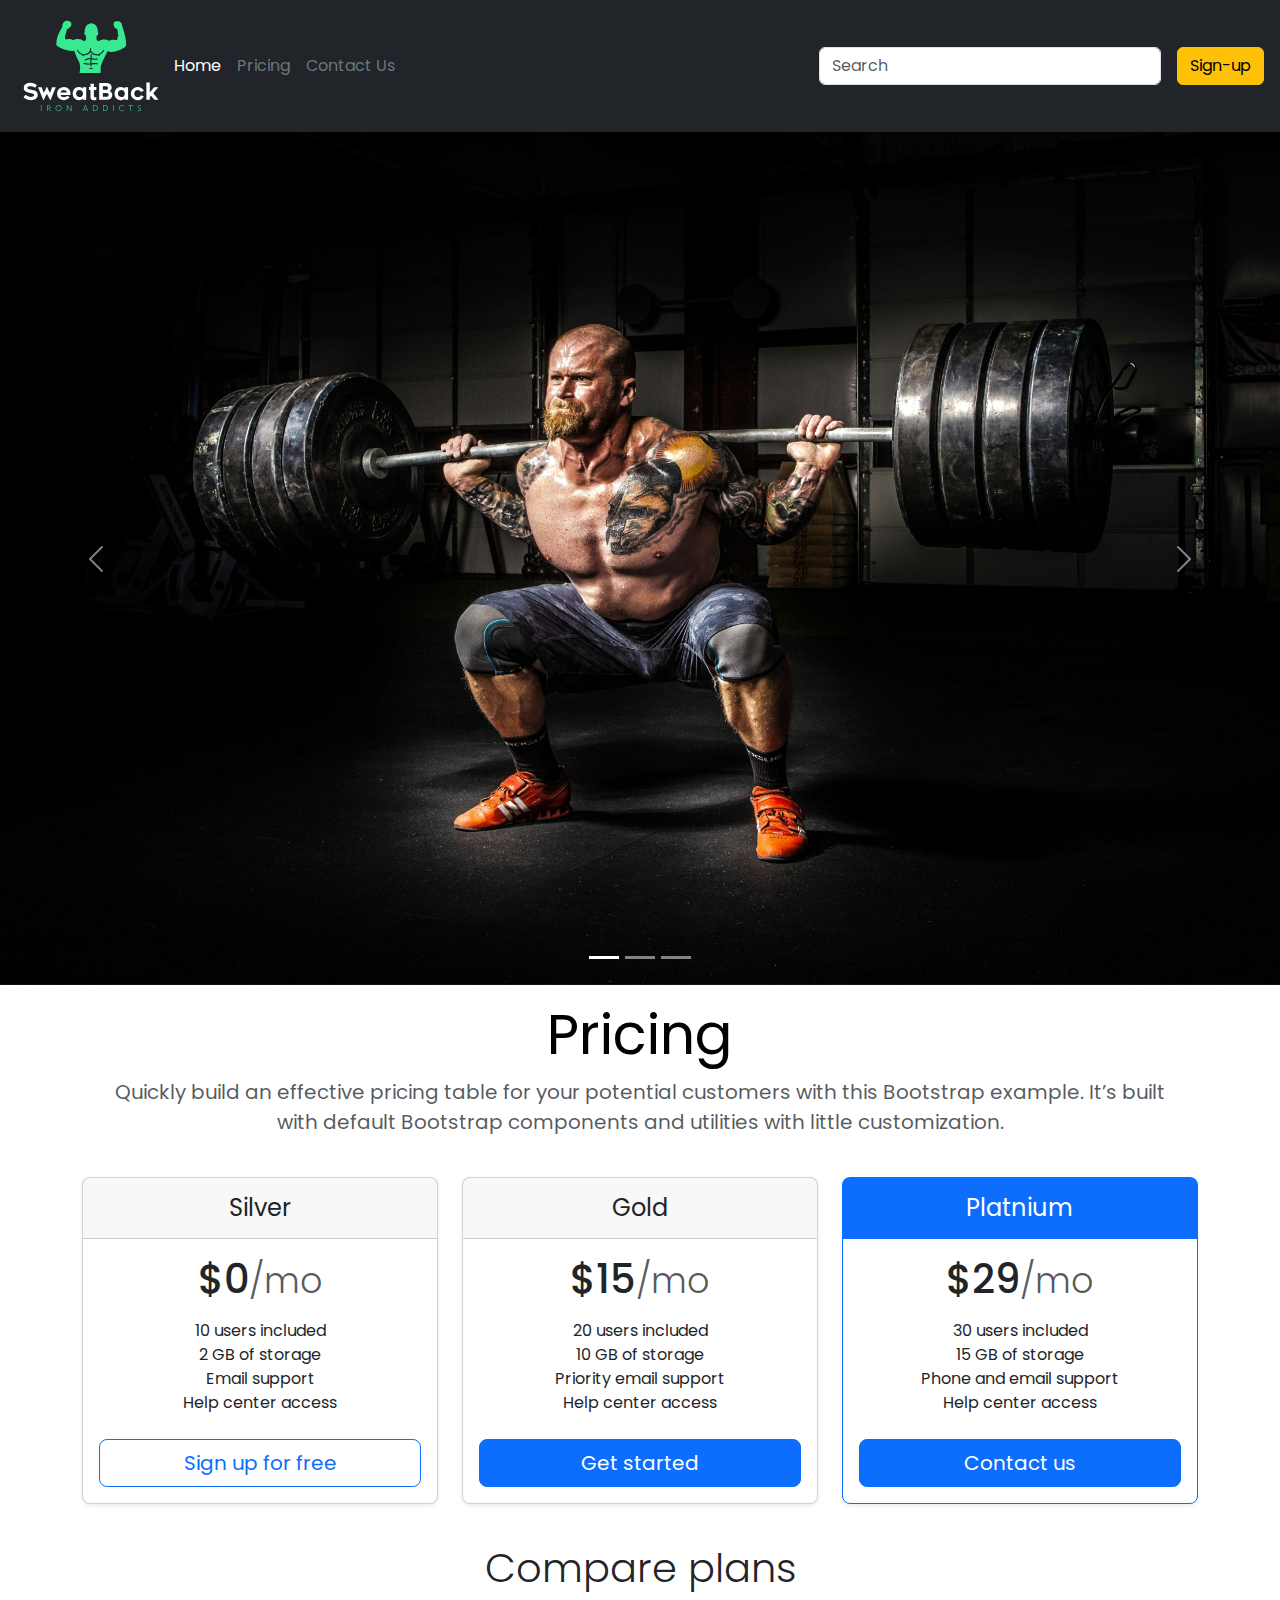
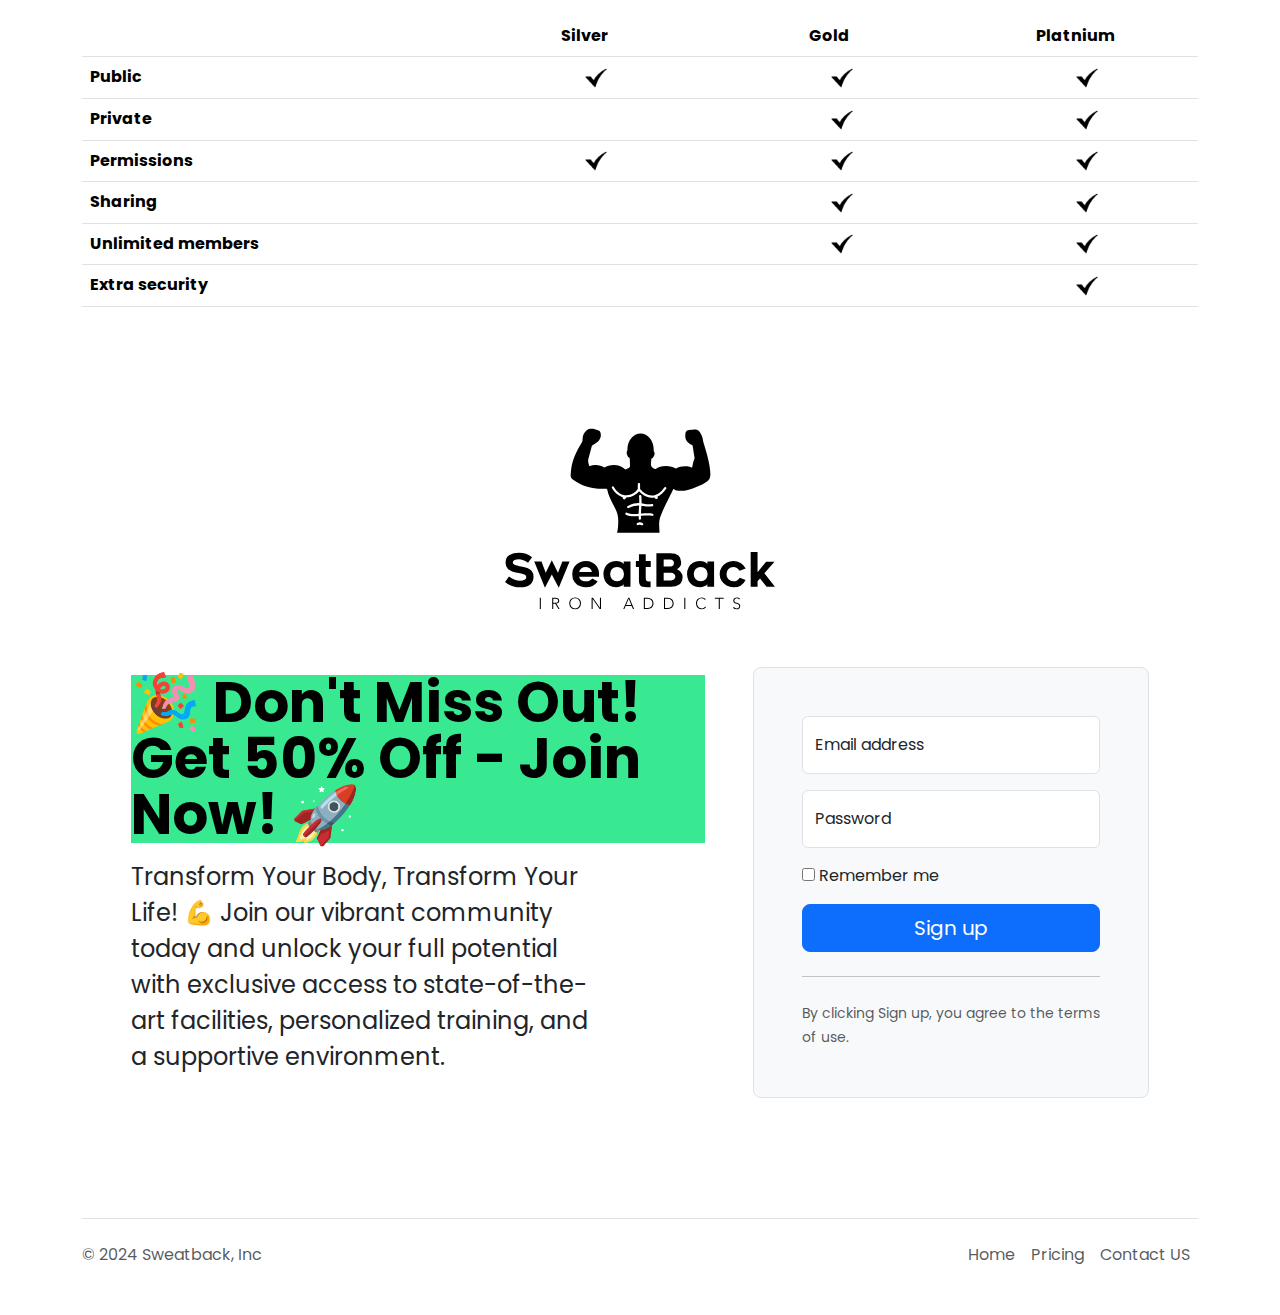
<file: pages/pricing.html>
<!DOCTYPE html>
<html lang="en">

<head>
    <meta charset="UTF-8" />
    <meta name="viewport" content="width=device-width, initial-scale=1.0" />
    <link rel="stylesheet" href="../css/pricing.css" />
    <link href="https://cdn.jsdelivr.net/npm/bootstrap@5.3.3/dist/css/bootstrap.min.css" rel="stylesheet"
        integrity="sha384-QWTKZyjpPEjISv5WaRU9OFeRpok6YctnYmDr5pNlyT2bRjXh0JMhjY6hW+ALEwIH" crossorigin="anonymous" />

    <link rel="preconnect" href="https://fonts.googleapis.com">
    <link rel="preconnect" href="https://fonts.gstatic.com" crossorigin>
    <link
        href="https://fonts.googleapis.com/css2?family=Poppins:ital,wght@0,100;0,200;0,300;0,400;0,500;0,600;0,700;0,800;0,900;1,100;1,200;1,300;1,400;1,500;1,600;1,700;1,800;1,900&display=swap"
        rel="stylesheet">

    <title>Sweatback - Iron Addicts</title>
</head>

<body>

    <!-- NAVIGATION BAR AND LOGO -->

    <div class="wrapper">
        <header class="p-3 text-bg-dark">
            <div class="containbox">
                <div class="d-flex flex-wrap align-items-center justify-content-center justify-content-lg-start">
                    <a href="/" class="d-flex align-items-center mb-2 mb-lg-0 text-white text-decoration-none">

                        <a href="../index.html"><img src="../images/sweatback-color-nobng.svg" alt="" width="150" height="100"></img></a>

                        <ul
                            class="nav col-12 col-lg-auto me-lg-auto mb-2 justify-content-space-around align-items-center mb-md-0">
                            <li><a href="../index.html" class="nav-link px-2 text-white" !important>Home</a></li>
                            <li><a href="../pages/pricing.html" class="nav-link px-2 text-secondary">Pricing</a></li>
                            <li><a href="../pages/contact.html" class="nav-link px-2 text-secondary">Contact Us</a></li>
                        </ul>

                        <form class="col-12 col-lg-auto mb-3 mb-lg-0 me-lg-3" role="search">
                            <input class="form-control" type="search" placeholder="Search" aria-label="Search">
                        </form>

                        <div class="text-end">
                                                        
                            <a href="../pages/contact.html"><button type="button" class="btn btn-warning">Sign-up</button></div></a>
                        </div>
                </div>
            </div>
        </header>

        <!-- CAROUSEL SLIDESHOW -->

        <div id="carouselExampleIndicators" class="carousel slide">
            <div class="carousel-indicators">
                <button type="button" data-bs-target="#carouselExampleIndicators" data-bs-slide-to="0" class="active"
                    aria-current="true" aria-label="Slide 1"></button>
                <button type="button" data-bs-target="#carouselExampleIndicators" data-bs-slide-to="1"
                    aria-label="Slide 2"></button>
                <button type="button" data-bs-target="#carouselExampleIndicators" data-bs-slide-to="2"
                    aria-label="Slide 3"></button>
            </div>
            <div class="carousel-inner">
                <div class="carousel-item active">
                    <img src="../images/squat.jpg" class="d-block w-100" alt="...">
                </div>
                <div class="carousel-item">
                    <img src="../images/leg-press.jpg" class="d-block w-100" alt="...">
                </div>
                <div class="carousel-item">
                    <img src="../images/jumprope.jpg" class="d-block w-100" alt="...">
                </div>
            </div>
            <button class="carousel-control-prev" type="button" data-bs-target="#carouselExampleIndicators"
                data-bs-slide="prev">
                <span class="carousel-control-prev-icon" aria-hidden="true"></span>
                <span class="visually-hidden">Previous</span>
            </button>
            <button class="carousel-control-next" type="button" data-bs-target="#carouselExampleIndicators"
                data-bs-slide="next">
                <span class="carousel-control-next-icon" aria-hidden="true"></span>
                <span class="visually-hidden">Next</span>
            </button>
        </div>

        <div class="container">
            <div class="pricing-header p-3 pb-md-4 mx-auto text-center">
                <h1 class="display-4 fw-normal text-body-emphasis">Pricing</h1>
                <p class="fs-5 text-body-secondary">Quickly build an effective pricing table for your potential
                    customers
                    with this Bootstrap example. It’s built with default Bootstrap components and utilities with little
                    customization.</p>
            </div>

            <main>
                <div class="row row-cols-1 row-cols-md-3 mb-3 text-center">
                    <div class="col">
                        <div class="card mb-4 rounded-3 shadow-sm">
                            <div class="card-header py-3">
                                <h4 class="my-0 fw-normal">Silver</h4>
                            </div>
                            <div class="card-body">
                                <h1 class="card-title pricing-card-title">$0<small
                                        class="text-body-secondary fw-light">/mo</small></h1>
                                <ul class="list-unstyled mt-3 mb-4">
                                    <li>10 users included</li>
                                    <li>2 GB of storage</li>
                                    <li>Email support</li>
                                    <li>Help center access</li>
                                </ul>
                                <button type="button" class="w-100 btn btn-lg btn-outline-primary">Sign up for
                                    free</button>
                            </div>
                        </div>
                    </div>
                    <div class="col">
                        <div class="card mb-4 rounded-3 shadow-sm">
                            <div class="card-header py-3">
                                <h4 class="my-0 fw-normal">Gold</h4>
                            </div>
                            <div class="card-body">
                                <h1 class="card-title pricing-card-title">$15<small
                                        class="text-body-secondary fw-light">/mo</small></h1>
                                <ul class="list-unstyled mt-3 mb-4">
                                    <li>20 users included</li>
                                    <li>10 GB of storage</li>
                                    <li>Priority email support</li>
                                    <li>Help center access</li>
                                </ul>
                                <button type="button" class="w-100 btn btn-lg btn-primary">Get started</button>
                            </div>
                        </div>
                    </div>
                    <div class="col">
                        <div class="card mb-4 rounded-3 shadow-sm border-primary">
                            <div class="card-header py-3 text-bg-primary border-primary">
                                <h4 class="my-0 fw-normal">Platnium</h4>
                            </div>
                            <div class="card-body">
                                <h1 class="card-title pricing-card-title">$29<small
                                        class="text-body-secondary fw-light">/mo</small></h1>
                                <ul class="list-unstyled mt-3 mb-4">
                                    <li>30 users included</li>
                                    <li>15 GB of storage</li>
                                    <li>Phone and email support</li>
                                    <li>Help center access</li>
                                </ul>
                                <button type="button" class="w-100 btn btn-lg btn-primary">Contact us</button>
                            </div>
                        </div>
                    </div>
                </div>

                <h2 class="display-6 text-center mb-4">Compare plans</h2>

                <div class="table-responsive">
                    <table class="table text-center">
                        <thead>
                            <tr>
                                <th style="width: 34%;"></th>
                                <th style="width: 22%;">Silver</th>
                                <th style="width: 22%;">Gold</th>
                                <th style="width: 22%;">Platnium</th>
                            </tr>
                        </thead>
                        <tbody>
                            <tr>
                                <th scope="row" class="text-start">Public</th>
                                <td><svg class="bi" width="24" height="24">
                                        <img src="../images/check-mark.png" alt="" width="24" height="24">
                                    </svg></td>
                                <td><svg class="bi" width="24" height="24">
                                        <img src="../images/check-mark.png" alt="" width="24" height="24">
                                    </svg></td>
                                <td><svg class="bi" width="24" height="24">
                                        <img src="../images/check-mark.png" alt="" width="24" height="24">
                                    </svg></td>
                            </tr>
                            <tr>
                                <th scope="row" class="text-start">Private</th>
                                <td></td>
                                <td><svg class="bi" width="24" height="24">
                                        <img src="../images/check-mark.png" alt="" width="24" height="24">
                                    </svg></td>
                                <td><svg class="bi" width="24" height="24">
                                        <img src="../images/check-mark.png" alt="" width="24" height="24">
                                    </svg></td>
                            </tr>
                        </tbody>

                        <tbody>
                            <tr>
                                <th scope="row" class="text-start">Permissions</th>
                                <td><svg class="bi" width="24" height="24">
                                        <img src="../images/check-mark.png" alt="" width="24" height="24">
                                    </svg></td>
                                <td><svg class="bi" width="24" height="24">
                                        <img src="../images/check-mark.png" alt="" width="24" height="24">
                                    </svg></td>
                                <td><svg class="bi" width="24" height="24">
                                        <img src="../images/check-mark.png" alt="" width="24" height="24">
                                    </svg></td>
                            </tr>
                            <tr>
                                <th scope="row" class="text-start">Sharing</th>
                                <td></td>
                                <td><svg class="bi" width="24" height="24">
                                        <img src="../images/check-mark.png" alt="" width="24" height="24">
                                    </svg></td>
                                <td><svg class="bi" width="24" height="24">
                                        <img src="../images/check-mark.png" alt="" width="24" height="24">
                                    </svg></td>
                            </tr>
                            <tr>
                                <th scope="row" class="text-start">Unlimited members</th>
                                <td></td>
                                <td><svg class="bi" width="24" height="24">
                                        <img src="../images/check-mark.png" alt="" width="24" height="24">
                                    </svg></td>
                                <td><svg class="bi" width="24" height="24">
                                        <img src="../images/check-mark.png" alt="" width="24" height="24">
                                    </svg></td>
                            </tr>
                            <tr>
                                <th scope="row" class="text-start">Extra security</th>
                                <td></td>
                                <td></td>
                                <td><svg class="bi" width="24" height="24">
                                        <img src="../images/check-mark.png" alt="" width="24" height="24">
                                    </svg></td>
                            </tr>
                        </tbody>
                    </table>
                </div>
        </div>
        </main>














        <!-- JOIN NOW SIGNUP  -->


        <div class="container col-xl-10 col-xxl-8 px-4 py-5">
            <div class="row align-items-center g-lg-5 py-5">
                <img src="../images/sweatback-blk-nobng.svg" alt="" width="250" height="200" class="center"></img>
                <div class="col-lg-7 text-center text-lg-start">
                    <div class="newsletter-animation"><h1 class="display-4 fw-bold lh-1 text-body-emphasis mb-3">🎉 Don't Miss Out! Get 50% Off - Join Now! 🚀
                    </h1></div>
                    <p class="col-lg-10 fs-4">Transform Your Body, Transform Your Life! 💪 Join our vibrant community
                        today
                        and unlock your full potential with exclusive access to state-of-the-art facilities,
                        personalized
                        training, and a supportive environment. </p>
                </div>
                <div class="col-md-10 mx-auto col-lg-5">
                    <form class="p-4 p-md-5 border rounded-3 bg-body-tertiary">
                        <div class="form-floating mb-3">
                            <input type="email" class="form-control" id="floatingInput" placeholder="name@example.com">
                            <label for="floatingInput">Email address</label>
                            <div data-lastpass-icon-root=""
                                style="position: relative !important; height: 0px !important; width: 0px !important; float: left !important;">
                            </div>
                        </div>
                        <div class="form-floating mb-3">
                            <input type="password" class="form-control" id="floatingPassword" placeholder="Password">
                            <label for="floatingPassword">Password</label>
                            <div data-lastpass-icon-root=""
                                style="position: relative !important; height: 0px !important; width: 0px !important; float: left !important;">
                            </div>
                        </div>
                        <div class="checkbox mb-3">
                            <label>
                                <input type="checkbox" value="remember-me"> Remember me
                            </label>
                        </div>
                        <button class="w-100 btn btn-lg btn-primary" type="submit">Sign up</button>
                        <hr class="my-4">
                        <small class="text-body-secondary">By clicking Sign up, you agree to the terms of use.</small>
                    </form>
                </div>
            </div>

        </div>

        <!-- FOOTER LAYOUT -->

        <div class="container">
            <footer class="d-flex flex-wrap justify-content-between align-items-center py-3 my-4 border-top">
                <p class="col-md-4 mb-0 text-body-secondary">© 2024 Sweatback, Inc</p>

                <a href="/"
                    class="col-md-4 d-flex align-items-center justify-content-center mb-3 mb-md-0 me-md-auto link-body-emphasis text-decoration-none">
                    <svg class="bi me-2" width="40" height="32">
                        <use xlink:href="#bootstrap"></use>
                    </svg>
                </a>

                <ul class="nav col-md-4 justify-content-end">
                    <li class="nav-item"><a href="../index.html" class="nav-link px-2 text-body-secondary">Home</a></li>
                    <li class="nav-item"><a href="../pages/pricing.html" class="nav-link px-2 text-body-secondary">Pricing</a></li>
                    <li class="nav-item"><a href="../pages/contact.html" class="nav-link px-2 text-body-secondary">Contact US</a></li>
                </ul>
            </footer>
        </div>

        <!-- Bootstrap cdn -->
        <script src="https://cdn.jsdelivr.net/npm/bootstrap@5.3.3/dist/js/bootstrap.bundle.min.js"
            integrity="sha384-YvpcrYf0tY3lHB60NNkmXc5s9fDVZLESaAA55NDzOxhy9GkcIdslK1eN7N6jIeHz"
            crossorigin="anonymous"></script>
</body>

</html>
</file>
<file: css/pricing.css>
* {
  font-family: poppins;
}

.display-5 {
  text-align: center;
}

.newsletter-text {
  font-size: 1.5em;
  text-align: center;
}

.center {
  display: block;
  margin: 0 auto;
}

.newsletter-animation {
  background-color: #39E991;
  animation-name: example;
  animation-duration: 7s;
  animation-iteration-count: infinite;
  animation-timing-function: linear;
}

@keyframes example {
  from {background-color: #39E991;}
  to {background-color: yellow;}
}
</file>
